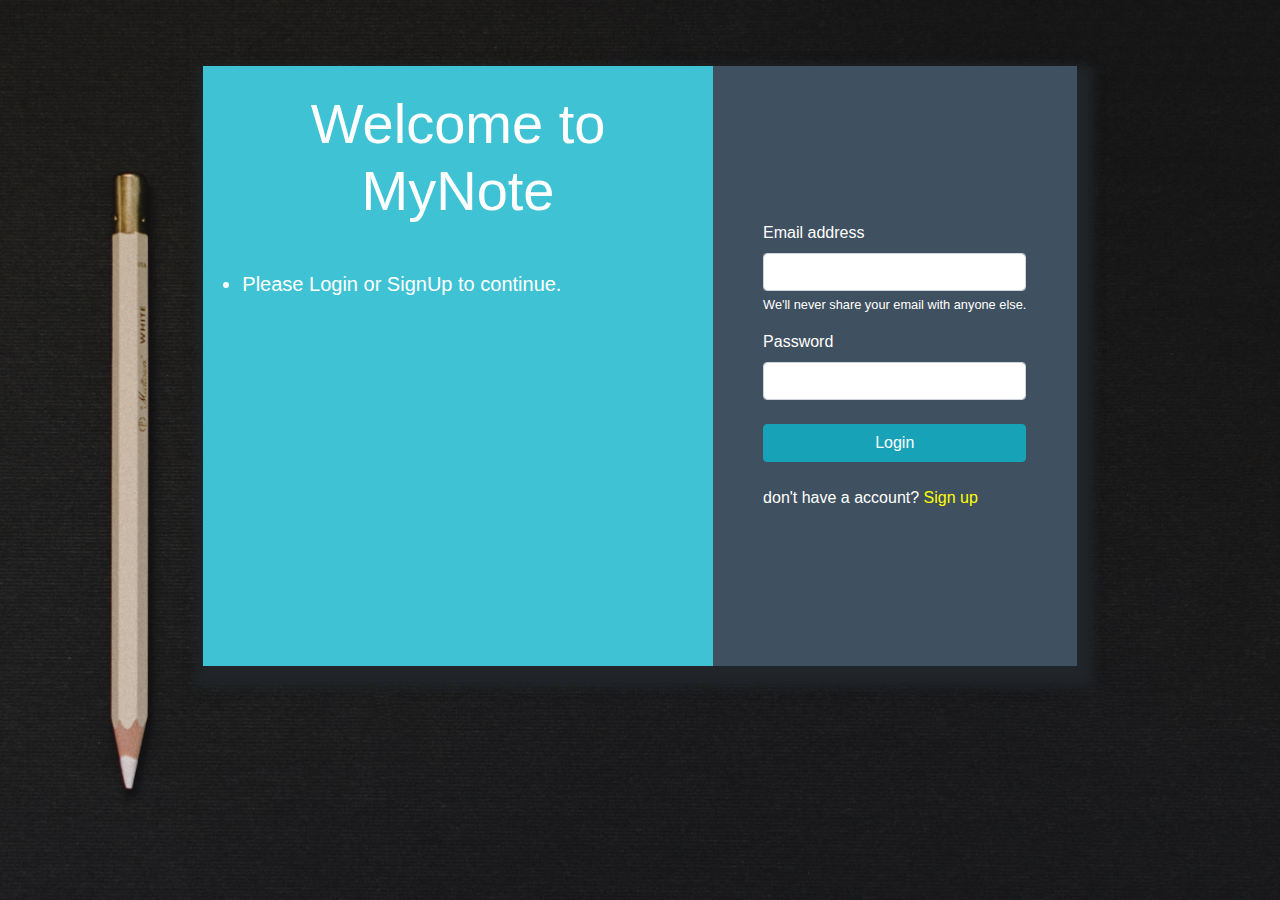
<file: index.html>
<!doctype html>
<html lang="en">
<head>
    <!-- Required meta tags -->
    <meta charset="utf-8">
    <meta content="width=device-width, initial-scale=1, shrink-to-fit=no" name="viewport">

    <!-- Bootstrap CSS -->
    <link href="https://stackpath.bootstrapcdn.com/bootstrap/4.5.2/css/bootstrap.min.css" rel="stylesheet">
    <link href="css/style.css" rel="stylesheet">

    <style>
        body {
            overflow: hidden;
        }

        /* body{
            background-image: url("../images/home5.jpg");
            background-attachment: fixed;
            background-position: center center;
            background-repeat: no-repeat;
            background-size: cover;
            backdrop-filter: blur(1px);
        } */

        .background {
            background-image: url("images/back.jpg");
            background-position: bottom;
            background-repeat: no-repeat;
            background-size: cover;
            height: 100vh;
        }
    </style>
    <title>Hello, world!</title>
</head>
<body class="background">


<div class="conatiner-md d-flex-align-item-center justify-content-center">
    <div class="row">
        <div class="col-md-2"></div>
        <!-- container for form and welcome screen-->
        <div class="col-md-8 form-div">
            <div class="row">
                <div class="col-md-7 text-center display-4 py-4 welcome_login">

                    Welcome to MyNote

                    <div style="text-align: justify; font-size: 20px;">
                        <ul class="px-4 my-4">
                            <li class="py-4">Please Login or SignUp to continue. <br></li>

                    </div>
                </div>
                <div class="col-md-5 d-flex align-items-center justify-content-center login_form">

                    <form action="templetes/home.html">
                        <div class="form-group">
                            <label for="exampleInputEmail1">Email address</label>
                            <input aria-describedby="emailHelp" class="form-control" id="exampleInputEmail1"
                                   type="email">
                            <small class="form-text  text-white" id="emailHelp">We'll never share your email with anyone
                                else.</small>
                        </div>
                        <div class="form-group">
                            <label for="exampleInputPassword1">Password</label>
                            <input class="form-control" id="exampleInputPassword1" type="password">
                        </div>
                        <div class="form-group form-check">
                        </div>
                        <button class="btn btn-info btn-block my-4" type="submit">Login</button>
                        <div>don't have a account? <a href="templetes/signup.html" id="signup"> Sign up</a></div>

                    </form>

                </div>
            </div>
        </div>
    </div>

    <div class="col-md-2"></div>
</div>

</div>

<!-- Optional JavaScript -->
<!-- jQuery first, then Popper.js, then Bootstrap JS -->
<script crossorigin="anonymous" integrity="sha384-DfXdz2htPH0lsSSs5nCTpuj/zy4C+OGpamoFVy38MVBnE+IbbVYUew+OrCXaRkfj"
        src="https://code.jquery.com/jquery-3.5.1.slim.min.js"></script>
<script crossorigin="anonymous" integrity="sha384-9/reFTGAW83EW2RDu2S0VKaIzap3H66lZH81PoYlFhbGU+6BZp6G7niu735Sk7lN"
        src="https://cdn.jsdelivr.net/npm/popper.js@1.16.1/dist/umd/popper.min.js"></script>
<script crossorigin="anonymous" integrity="sha384-B4gt1jrGC7Jh4AgTPSdUtOBvfO8shuf57BaghqFfPlYxofvL8/KUEfYiJOMMV+rV"
        src="https://stackpath.bootstrapcdn.com/bootstrap/4.5.2/js/bootstrap.min.js"></script>
</body>
</html>
</file>
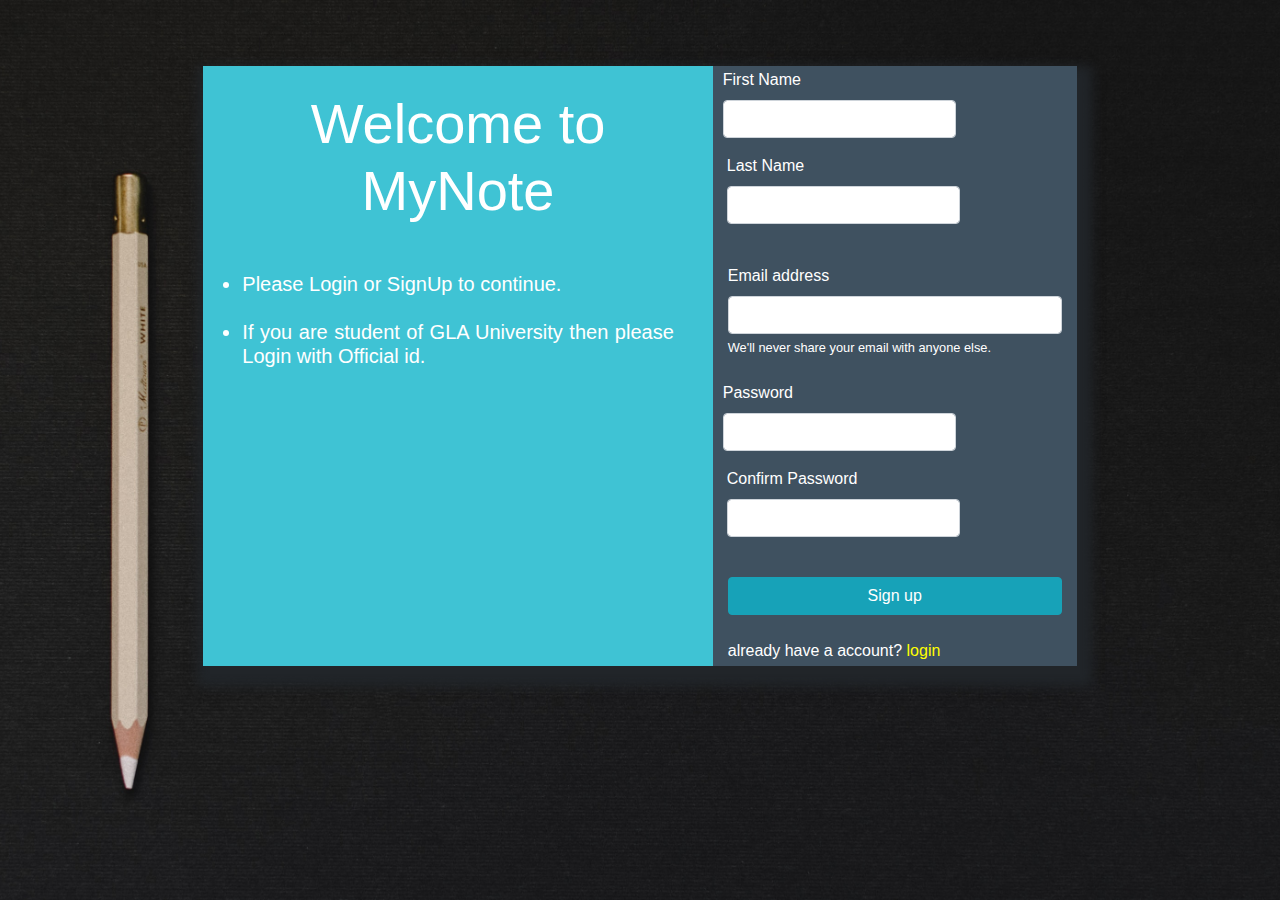
<file: templetes/signup.html>
<!doctype html>
<html lang="en">
<head>
    <!-- Required meta tags -->
    <meta charset="utf-8">
    <meta content="width=device-width, initial-scale=1, shrink-to-fit=no" name="viewport">

    <!-- Bootstrap CSS -->
    <link href="https://stackpath.bootstrapcdn.com/bootstrap/4.5.2/css/bootstrap.min.css" rel="stylesheet">
    <link href="../css/style.css" rel="stylesheet">

    <style>

        body {
            overflow: hidden;
        }

        .background {
            background-image: url("../images/back.jpg");
            background-position: bottom;
            background-repeat: no-repeat;
            background-size: cover;
            height: 100vh;
            width: 100%;
        }
    </style>
    <title>Sign up: MyNotes</title>
</head>
<body class="background">


<div class="d-flex-align-item-center justify-content-center">
    <div class="row">
        <div class="col-md-2"></div>
        <!-- container for form and welcome screen-->
        <div class="col-md-8 form-div">
            <div class="row">
                <div class="col-md-7 text-center display-4 py-4 welcome_login">

                    Welcome to MyNote

                    <div style="text-align: justify; font-size: 20px;">
                        <ul class="px-4 my-4">
                            <li class="py-4">Please Login or SignUp to continue. <br></li>
                            <li>If you are student of GLA University then please Login with Official id.</li>
                        </ul>

                    </div>
                </div>
                <div class="col-md-5 d-flex align-items-center justify-content-center login_form">

                    <form action="../index.html">
                        <div class="form-row">
                            <div class="form-group">
                                <label for="first_name">First Name</label>
                                <input class="form-control" id="first_name" type="text">
                            </div>

                            <div class="form-group mx-1">
                                <label for="Last name">Last Name</label>
                                <input class="form-control" id="Last name" type="text">
                            </div>
                        </div>
                        <div class="form-group my-4">
                            <label for="exampleInputEmail1">Email address</label>
                            <input aria-describedby="emailHelp" class="form-control" id="exampleInputEmail1"
                                   type="email">
                            <small class="form-text  text-white" id="emailHelp">We'll never share your email with anyone
                                else.</small>
                        </div>

                        <div class="form-row my-1">
                            <div class="form-group ">
                                <label for="Password1">Password</label>
                                <input class="form-control" id="Password1" type="password">
                            </div>
                            <div class="form-group mx-1">
                                <label for="Password2">Confirm Password</label>
                                <input class="form-control" id="Password2" type="password">
                            </div>
                        </div>

                        <div class="form-group form-check">
                        </div>
                        <button class="btn btn-info btn-block my-4" type="submit">Sign up</button>
                        <div>already have a account? <a href="../index.html" id="login"> login</a></div>

                    </form>

                </div>
            </div>
        </div>
    </div>

    <div class="col-md-2"></div>
</div>

</div>

<!-- Optional JavaScript -->
<!-- jQuery first, then Popper.js, then Bootstrap JS -->
<script crossorigin="anonymous" integrity="sha384-DfXdz2htPH0lsSSs5nCTpuj/zy4C+OGpamoFVy38MVBnE+IbbVYUew+OrCXaRkfj"
        src="https://code.jquery.com/jquery-3.5.1.slim.min.js"></script>
<script crossorigin="anonymous" integrity="sha384-9/reFTGAW83EW2RDu2S0VKaIzap3H66lZH81PoYlFhbGU+6BZp6G7niu735Sk7lN"
        src="https://cdn.jsdelivr.net/npm/popper.js@1.16.1/dist/umd/popper.min.js"></script>
<script crossorigin="anonymous" integrity="sha384-B4gt1jrGC7Jh4AgTPSdUtOBvfO8shuf57BaghqFfPlYxofvL8/KUEfYiJOMMV+rV"
        src="https://stackpath.bootstrapcdn.com/bootstrap/4.5.2/js/bootstrap.min.js"></script>
</body>
</html>
</file>
<file: css/style.css>
* {
    margin: 0px;
    padding: 0px;
}

/* body{
   background-image: url("/images/Capture.PNG") ;
   background-position: center center;
   background-repeat: no-repeat;
   background-attachment: fixed;
   background-size: cover;
} */
/*home page css*/
.jumbotron {
    background-image: url("../images/Capture.PNG");
    -webkit-background-size: 100% 100%;
    padding: 10px;
    padding-bottom: 20em;
    background-size: 100% 100%;
}

#brand_name {
    color: white;
    border-top: 2px solid white;
    padding: 10px;
    border-radius: 7px;
    border-left: 2px solid white;
    margin-top: 35;
}


.mynav-item {
    color: white;
    font-size: large;
    /* border-bottom: 2px solid white; */
    padding: 5px;
}

.nav-link {
    margin-right: 30px;
    margin-top: 20px;
}

.mynav-item:hover {
    margin-top: 30px;
    font-weight: bolder;
    border-top: 1px solid white;
    border-radius: 7px;
    border-right: 1px solid white;

}

/*sign up or login css*/
.welcome_login {
    background-color: #3fc3d4;
    color: white;
}

.login_form {
    background-color: #3f5160;
    height: 600px;
    display: flex;
    color: white;
}

.form-div {
    margin-top: 5%;
    box-shadow: 5px 10px 10px 10px;
}

#signup {
    color: yellow;
}

#signup:hover {
    color: violet;

}

#login {
    color: yellow;
}

#login:hover {
    color: violet;
}

.message {
    border: 3px solid black;
    border-radius: 5px;
    font-size: 23px;
    text-align: center;
    padding: 5px;
    background-color: teal;
    color: white;
    width: 75%;
}
</file>
